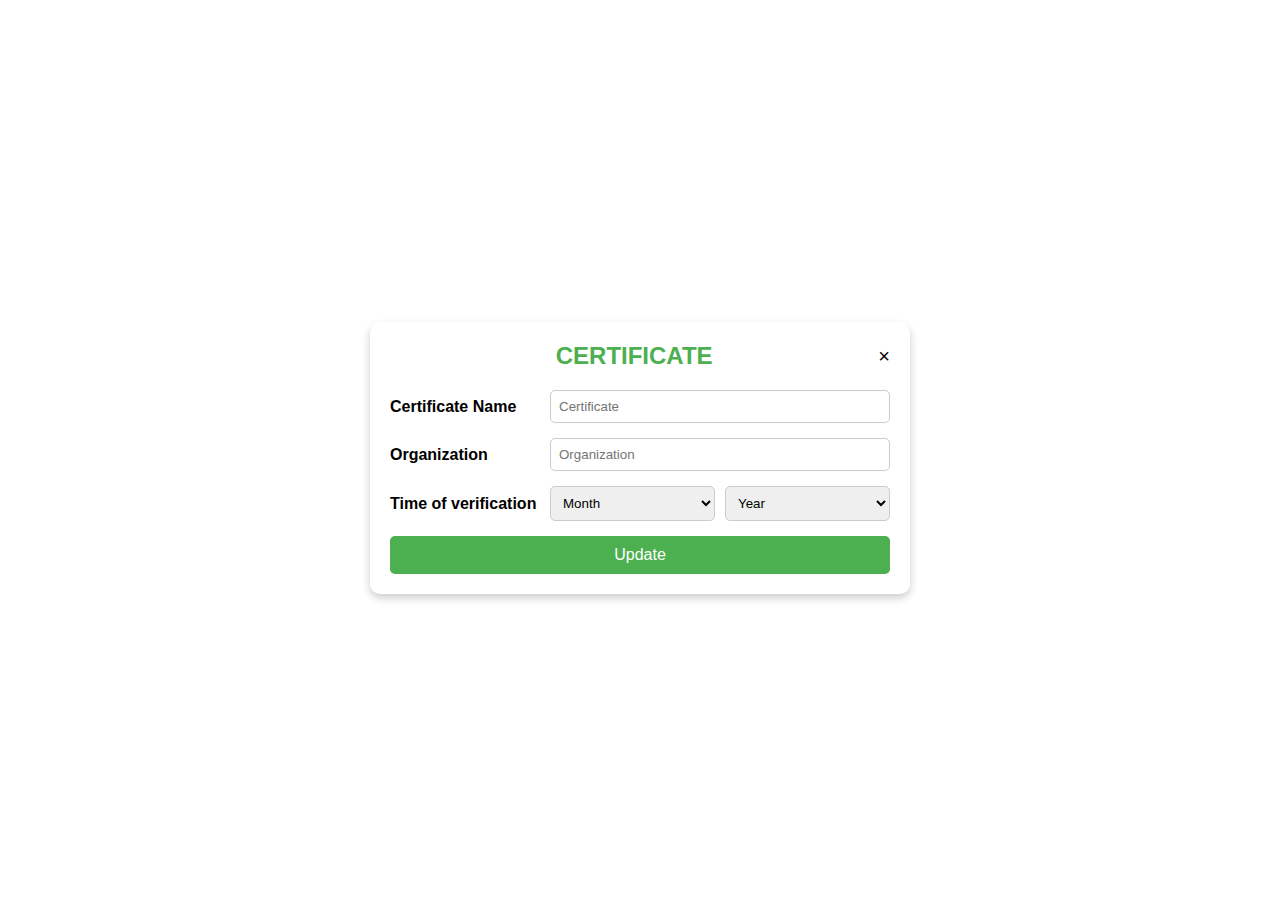
<file: CDIO_Group/CV_Student/profile/add_certificate.htm>
<!DOCTYPE html>
<html lang="en">
<head>
  <meta charset="UTF-8">
  <meta name="viewport" content="width=device-width, initial-scale=1.0">
  <title>Certificate Form</title>
  <link rel="stylesheet" href="../css/style_certificate.css">
</head>
<body>
  <div class="form-container">
    <div class="form-header">
      <h2>CERTIFICATE</h2>
      <span class="close-btn">&times;</span>
    </div>
   <form>
  <div class="form-group">
    <label for="certificate-name">Certificate Name</label>
    <input type="text" id="certificate-name" placeholder="Certificate">
  </div>

  <div class="form-group">
    <label for="organization">Organization</label>
    <input type="text" id="organization" placeholder="Organization">
  </div>

  <div class="form-group">
    <label for="time">Time of verification</label>
    <div class="time-select">
      <select>
        <option value="">Month</option>
                        <option value="1">January</option>
                        <option value="2">February</option>
                        <option value="3">March</option>
                        <option value="4">April</option>
                        <option value="5">May</option>
                        <option value="6">June</option>
                        <option value="7">July</option>
                        <option value="8">August</option>
                        <option value="9">September</option>
                        <option value="10">October</option>
                        <option value="11">November</option>
                        <option value="12">December</option>
      </select>
      <select>
        <option value="">Year</option>
                        <option value="2000">2000</option>
                        <option value="2001">2001</option>
                        <option value="2002">2002</option>
                        <option value="2003">2003</option>
                        <option value="2004">2004</option>
      </select>
    </div>
  </div>

  <button type="submit" class="update-btn">Update</button>
</form>
  </div>
</body>
</html>
</file>
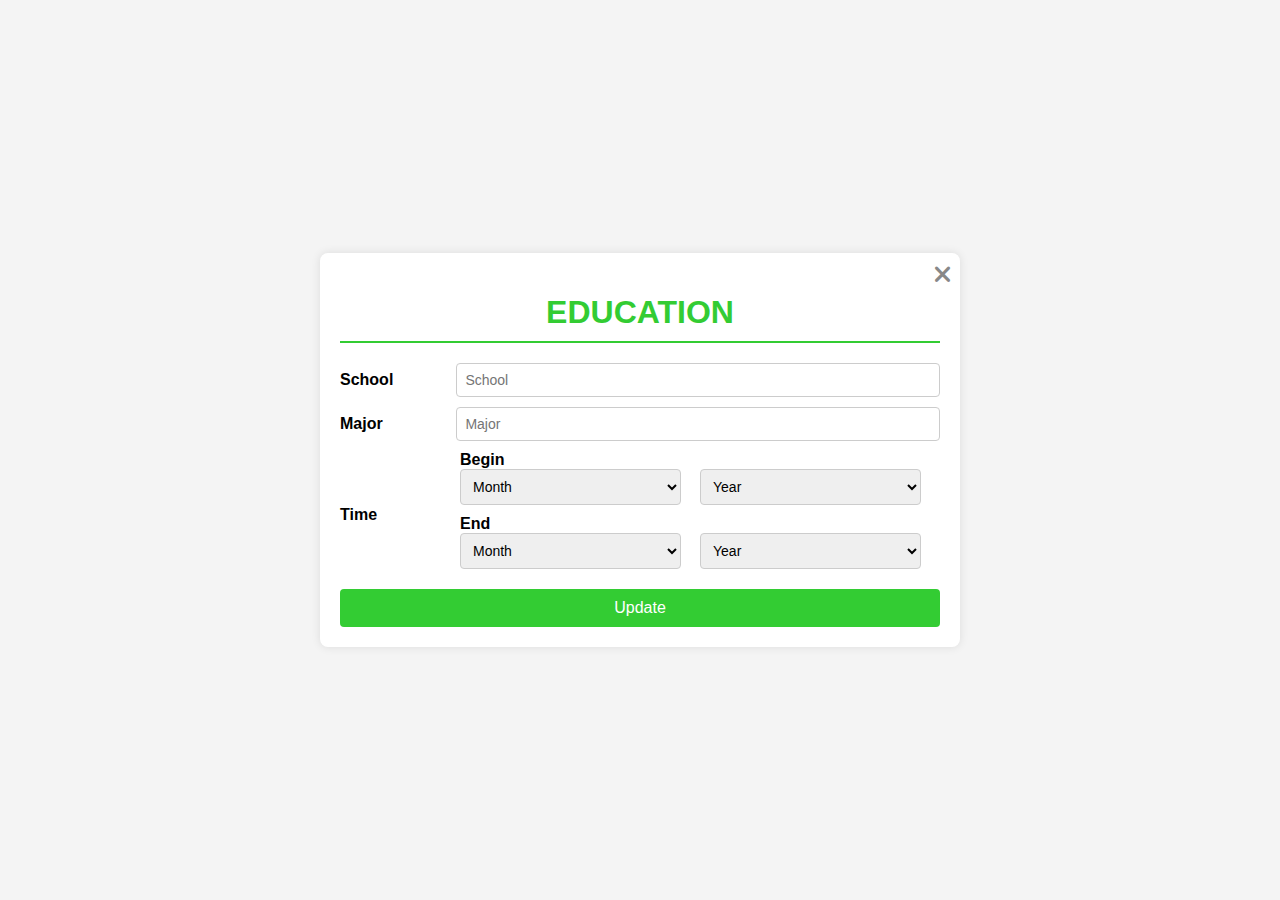
<file: CDIO_Group/CV_Student/profile/add_education.html>
<!DOCTYPE html>
<html lang="en">
<head>
    <meta charset="UTF-8">
    <meta name="viewport" content="width=device-width, initial-scale=1.0">
    <title>Education Form</title>
    <link rel="stylesheet" href="../css/style_add_education.css">
    <link rel="stylesheet" href="https://cdnjs.cloudflare.com/ajax/libs/font-awesome/6.0.0-beta3/css/all.min.css">
</head>
<body>
    <div class="form-container">
        <i class="fas fa-times close-btn"></i>
        <h1>EDUCATION</h1>
        <form>
            <div class="form-group">
                <label for="school">School</label>
                <input type="text" id="school" name="school" placeholder="School" required>
            </div>

            <div class="form-group">
                <label for="major">Major</label>
                <input type="text" id="major" name="major" placeholder="Major" required>
            </div>

            <div class="form-group">
                <label>Time</label>
                <div class="time-fields">
                    <div class="time-field">
                        <label for="begin">Begin</label>
                        <div class="dob">
                            <select id="begin-month" name="begin-month" required>
                                <option value="">Month</option>
                                <option value="1">January</option>
                                <option value="2">February</option>
                                <option value="3">March</option>
                                <option value="4">April</option>
                                <option value="5">May</option>
                                <option value="6">June</option>
                                <option value="7">July</option>
                                <option value="8">August</option>
                                <option value="9">September</option>
                                <option value="10">October</option>
                                <option value="11">November</option>
                                <option value="12">December</option>
                            </select>
                            <select id="begin-year" name="begin-year" required>
                                <option value="">Year</option>
                                <option value="2000">2000</option>
                                <option value="2001">2001</option>
                                <option value="2002">2002</option>
                                <option value="2003">2003</option>
                                <option value="2004">2004</option>
                            </select>
                        </div>
                    </div>

                    <div class="time-field">
                        <label for="end">End</label>
                        <div class="dob">
                            <select id="end-month" name="end-month" required>
                                <option value="">Month</option>
                                <option value="1">January</option>
                                <option value="2">February</option>
                                <option value="3">March</option>
                                <option value="4">April</option>
                                <option value="5">May</option>
                                <option value="6">June</option>
                                <option value="7">July</option>
                                <option value="8">August</option>
                                <option value="9">September</option>
                                <option value="10">October</option>
                                <option value="11">November</option>
                                <option value="12">December</option>
                            </select>
                            <select id="end-year" name="end-year" required>
                                <option value="">Year</option>
                                <option value="2000">2000</option>
                                <option value="2001">2001</option>
                                <option value="2002">2002</option>
                                <option value="2003">2003</option>
                                <option value="2004">2004</option>
                            </select>
                        </div>
                    </div>
                </div>
            </div>

            <button type="submit">Update</button>
        </form>
    </div>
    <script>
        // Thêm mã JavaScript để đóng form khi nhấn vào biểu tượng dấu nhân
        document.querySelector('.close-btn').addEventListener('click', function() {
            document.querySelector('.form-container').style.display = 'none';
        });
    </script>
</body>
</html>
</file>
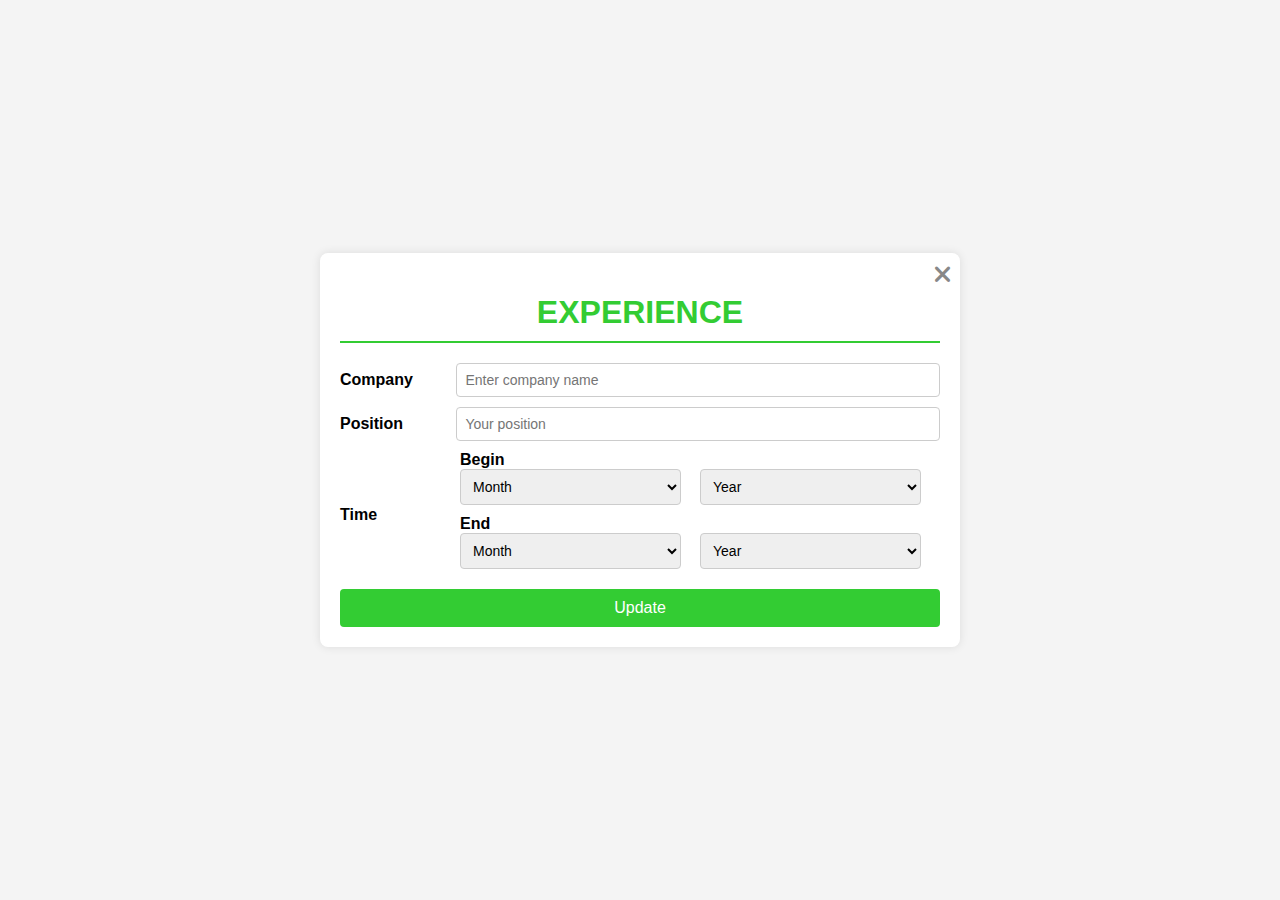
<file: CDIO_Group/CV_Student/profile/add_experience.html>
<!DOCTYPE html>
<html lang="en">
<head>
    <meta charset="UTF-8">
    <meta name="viewport" content="width=device-width, initial-scale=1.0">
    <title>EXPERIENCE Form</title>
    <link rel="stylesheet" href="../css/style_add_experience.css">
    <link rel="stylesheet" href="https://cdnjs.cloudflare.com/ajax/libs/font-awesome/6.0.0-beta3/css/all.min.css">
</head>
<body>
    <div class="form-container">
        <i class="fas fa-times close-btn"></i>
        <h1>EXPERIENCE</h1>
        <form>
            <div class="form-group">
                <label for="Company">Company</label>
                <input type="text" id="Company" name="Company" placeholder="Enter company name" required>
            </div>

            <div class="form-group">
                <label for="position">Position</label>
                <input type="text" id="position" name="position" placeholder="Your position" required>
            </div>

            <div class="form-group">
                <label>Time</label>
                <div class="time-fields">
                    <div class="time-field">
                        <label for="begin">Begin</label>
                        <div class="dob">
                            <select id="begin-month" name="begin-month" required>
                                <option value="">Month</option>
                                <option value="1">January</option>
                                <option value="2">February</option>
                                <option value="3">March</option>
                                <option value="4">April</option>
                                <option value="5">May</option>
                                <option value="6">June</option>
                                <option value="7">July</option>
                                <option value="8">August</option>
                                <option value="9">September</option>
                                <option value="10">October</option>
                                <option value="11">November</option>
                                <option value="12">December</option>
                            </select>
                            <select id="begin-year" name="begin-year" required>
                                <option value="">Year</option>
                                <option value="2000">2000</option>
                                <option value="2001">2001</option>
                                <option value="2002">2002</option>
                                <option value="2003">2003</option>
                                <option value="2004">2004</option>
                            </select>
                        </div>
                    </div>

                    <div class="time-field">
                        <label for="end">End</label>
                        <div class="dob">
                            <select id="end-month" name="end-month" required>
                                <option value="">Month</option>
                                <option value="1">January</option>
                                <option value="2">February</option>
                                <option value="3">March</option>
                                <option value="4">April</option>
                                <option value="5">May</option>
                                <option value="6">June</option>
                                <option value="7">July</option>
                                <option value="8">August</option>
                                <option value="9">September</option>
                                <option value="10">October</option>
                                <option value="11">November</option>
                                <option value="12">December</option>
                            </select>
                            <select id="end-year" name="end-year" required>
                                <option value="">Year</option>
                                <option value="2000">2000</option>
                                <option value="2001">2001</option>
                                <option value="2002">2002</option>
                                <option value="2003">2003</option>
                                <option value="2004">2004</option>
                            </select>
                        </div>
                    </div>
                </div>
            </div>

            <button type="submit">Update</button>
        </form>
    </div>
    <script>
        // Thêm mã JavaScript để đóng form khi nhấn vào biểu tượng dấu nhân
        document.querySelector('.close-btn').addEventListener('click', function() {
            document.querySelector('.form-container').style.display = 'none';
        });
    </script>
</body>
</html>
</file>
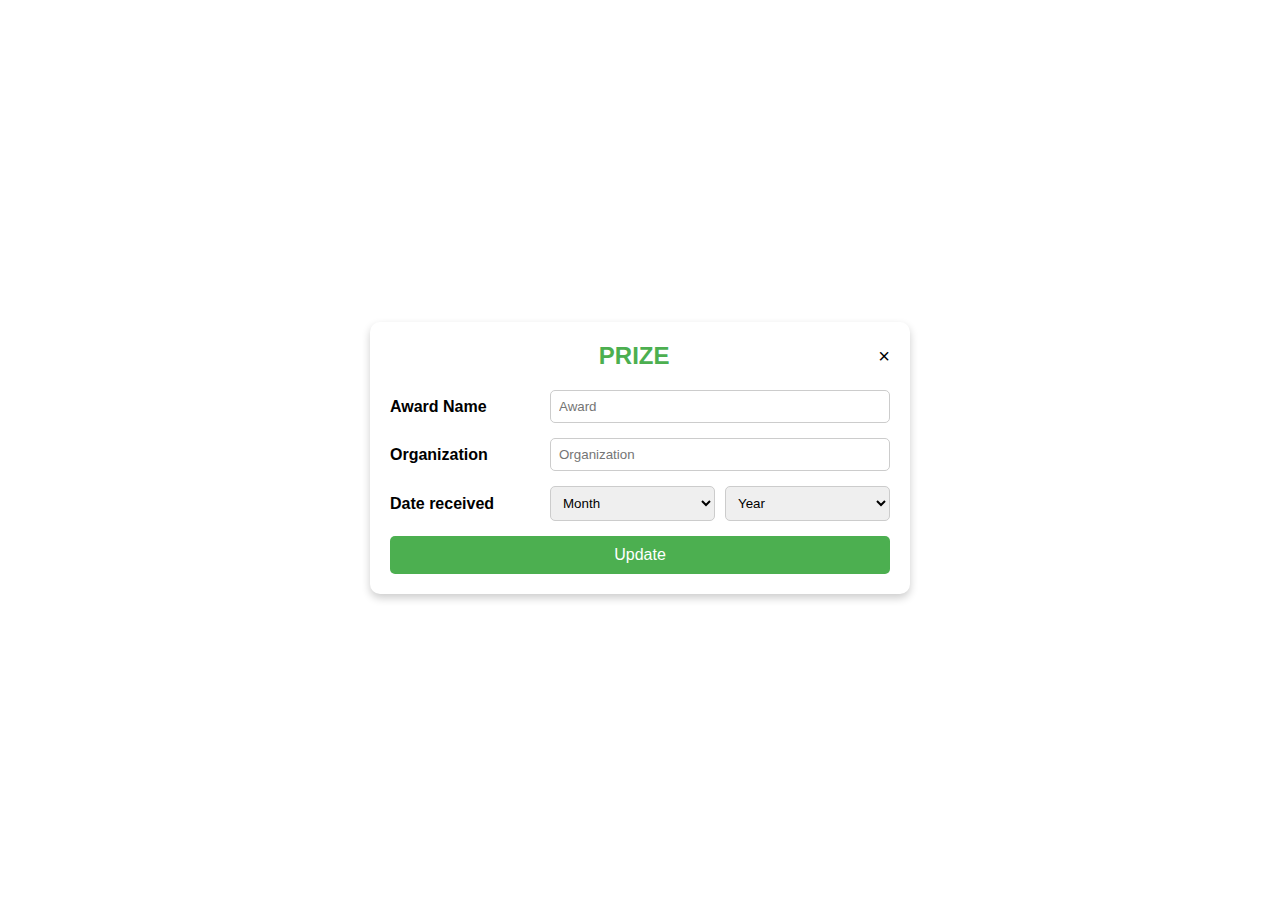
<file: CDIO_Group/CV_Student/profile/add_prize.html>
<!DOCTYPE html>
<html lang="en">
<head>
  <meta charset="UTF-8">
  <meta name="viewport" content="width=device-width, initial-scale=1.0">
  <title>Certificate Form</title>
  <link rel="stylesheet" href="../css/style_prize.css">
</head>
<body>
  <div class="form-container">
    <div class="form-header">
      <h2>PRIZE</h2>
      <span class="close-btn">&times;</span>
    </div>
   <form>
  <div class="form-group">
    <label for="Award-name">Award Name</label>
    <input type="text" id="certificate-name" placeholder="Award">
  </div>

  <div class="form-group">
    <label for="organization">Organization</label>
    <input type="text" id="organization" placeholder="Organization">
  </div>

  <div class="form-group">
    <label for="time">Date received</label>
    <div class="time-select">
      <select>
        <option value="">Month</option>
        <option value="1">January</option>
        <option value="2">February</option>
        <option value="3">March</option>
        <option value="4">April</option>
        <option value="5">May</option>
        <option value="6">June</option>
        <option value="7">July</option>
        <option value="8">August</option>
        <option value="9">September</option>
        <option value="10">October</option>
        <option value="11">November</option>
        <option value="12">December</option>
      </select>
      <select>
        <option value="">Year</option>
        <option value="2000">2000</option>
        <option value="2001">2001</option>
        <option value="2002">2002</option>
        <option value="2003">2003</option>
        <option value="2004">2004</option>
      </select>
    </div>
  </div>

  <button type="submit" class="update-btn">Update</button>
</form>
  </div>
</body>
</html>
</file>
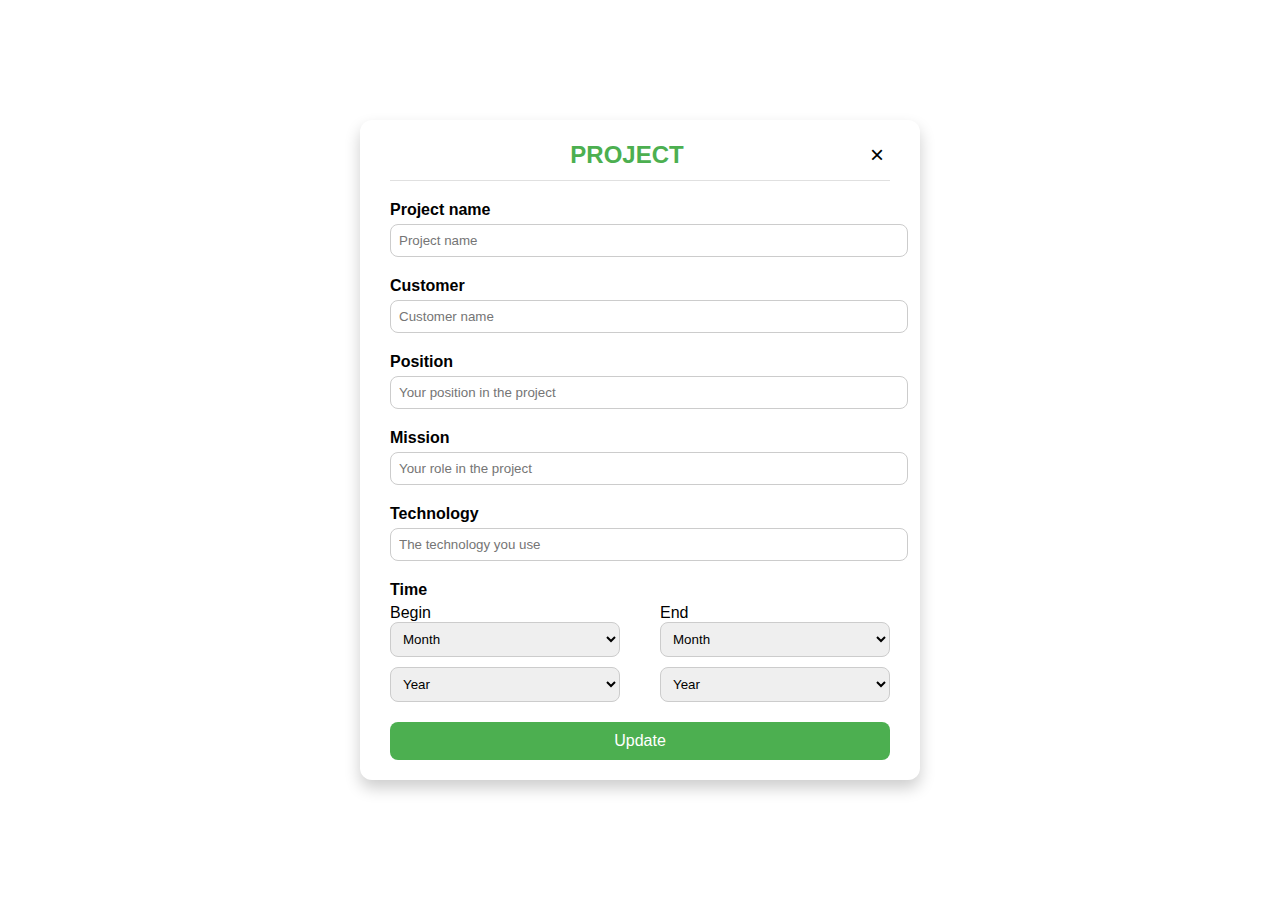
<file: CDIO_Group/CV_Student/profile/add_project.html>
<!DOCTYPE html>
<html lang="en">
<head>
  <meta charset="UTF-8">
  <meta name="viewport" content="width=device-width, initial-scale=1.0">
  <title>Project Form</title>
  <link rel="stylesheet" href="../css/style_project.css">
</head>
<body>
  <div class="container">
    <div class="form-box">
      <div class="header">
        <h2>PROJECT</h2>
        <button class="close-btn">&times;</button>
      </div>
      <form>
        <label>Project name</label>
        <input type="text" placeholder="Project name">

        <label>Customer</label>
        <input type="text" placeholder="Customer name">

        <label>Position</label>
        <input type="text" placeholder="Your position in the project">

        <label>Mission</label>
        <input type="text" placeholder="Your role in the project">

        <label>Technology</label>
        <input type="text" placeholder="The technology you use">

        <label>Time</label>
        <div class="time-select">
          <div>
            <span>Begin</span>
            <select>
              <option value="">Month</option>
                <option value="1">January</option>
                <option value="2">February</option>
                <option value="3">March</option>
                <option value="4">April</option>
                <option value="5">May</option>
                <option value="6">June</option>
                <option value="7">July</option>
                <option value="8">August</option>
                <option value="9">September</option>
                <option value="10">October</option>
                <option value="11">November</option>
                <option value="12">December</option>
            </select>
            <select>
              <option value="">Year</option>
              <option value="2000">2000</option>
              <option value="2001">2001</option>
              <option value="2002">2002</option>
              <option value="2003">2003</option>
              <option value="2004">2004</option>
            </select>
          </div>
          <div>
            <span>End</span>
            <select>
              <option value="">Month</option>
                <option value="1">January</option>
                <option value="2">February</option>
                <option value="3">March</option>
                <option value="4">April</option>
                <option value="5">May</option>
                <option value="6">June</option>
                <option value="7">July</option>
                <option value="8">August</option>
                <option value="9">September</option>
                <option value="10">October</option>
                <option value="11">November</option>
                <option value="12">December</option>
            </select>
            <select>
              <option value="">Year</option>
              <option value="2000">2000</option>
              <option value="2001">2001</option>
              <option value="2002">2002</option>
              <option value="2003">2003</option>
              <option value="2004">2004</option>
            </select>
          </div>
        </div>

        <button type="submit" class="update-btn">Update</button>
      </form>
    </div>
  </div>
</body>
</html>
</file>
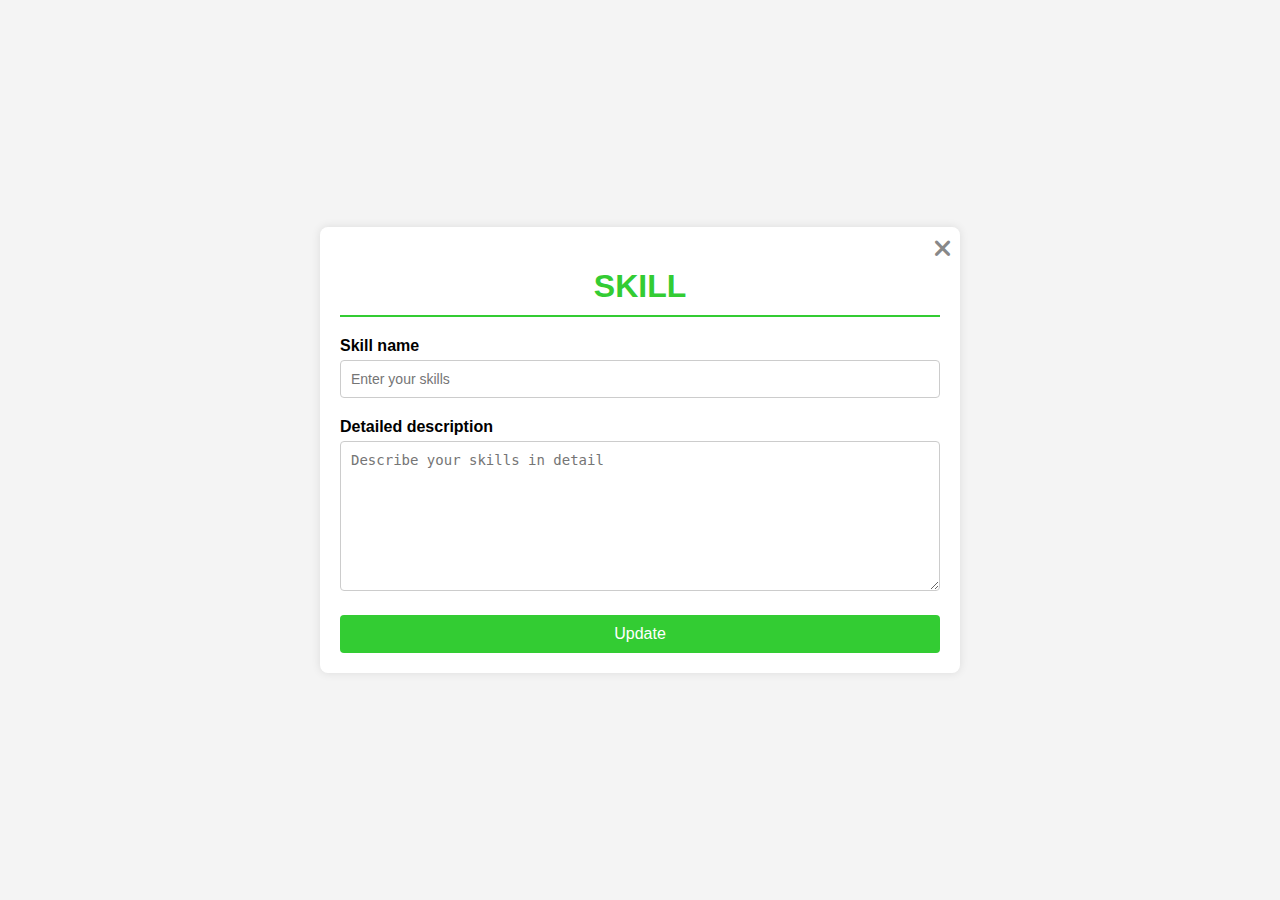
<file: CDIO_Group/CV_Student/profile/add_skill.html>
<!DOCTYPE html>
<html lang="en">
<head>
    <meta charset="UTF-8">
    <meta name="viewport" content="width=device-width, initial-scale=1.0">
    <title>Skill Form</title>
    <link rel="stylesheet" href="../css/style_add_skill.css">
    <link rel="stylesheet" href="https://cdnjs.cloudflare.com/ajax/libs/font-awesome/6.0.0-beta3/css/all.min.css">
</head>
<body>
    <div class="form-container">
        <i class="fas fa-times close-btn"></i>
        <h1>SKILL</h1>
        <form>
            <div class="form-group">
                <label for="skill-name">Skill name</label>
                <input type="text" id="skill-name" name="skill-name" placeholder="Enter your skills" required>
            </div>

            <div class="form-group">
                <label for="detailed-description">Detailed description</label>
                <textarea id="detailed-description" name="detailed-description" placeholder="Describe your skills in detail" required></textarea>
            </div>

            <button type="submit">Update</button>
        </form>
    </div>
    <script>
        // Thêm mã JavaScript để đóng form khi nhấn vào biểu tượng dấu nhân
        document.querySelector('.close-btn').addEventListener('click', function() {
            document.querySelector('.form-container').style.display = 'none';
        });
    </script>
</body>
</html>
</file>
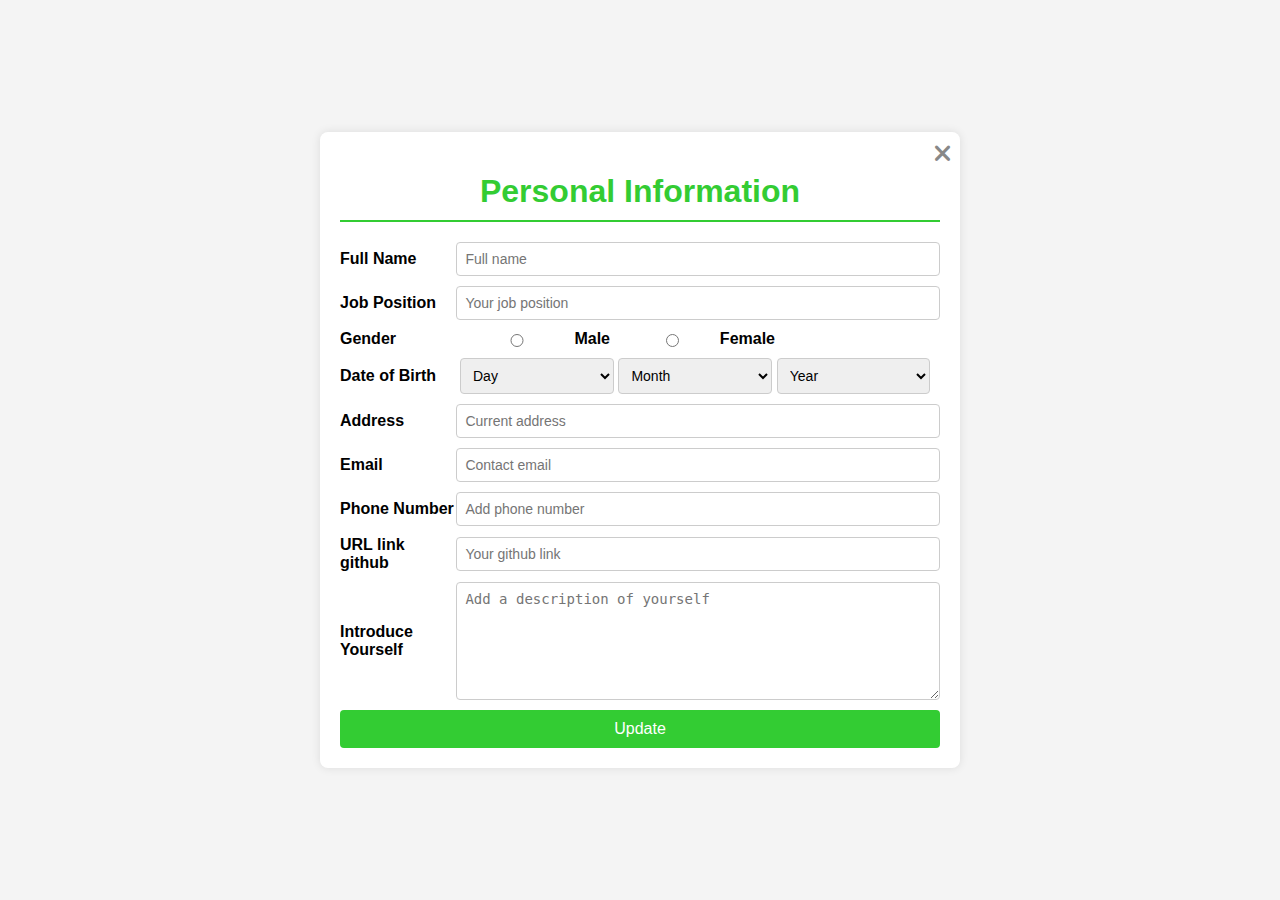
<file: CDIO_Group/CV_Student/profile/edit_info.html>
<!DOCTYPE html>
<html lang="en">
<head>
    <meta charset="UTF-8">
    <meta name="viewport" content="width=device-width, initial-scale=1.0">
    <title>Personal Information Form</title>
    <link rel="stylesheet" href="../css/style_edit_info.css">
    <link rel="stylesheet" href="https://cdnjs.cloudflare.com/ajax/libs/font-awesome/6.0.0-beta3/css/all.min.css">
</head>
</head>
<body>
    <div id ="edit" class="form-container">
        <i class="fas fa-times close-btn"></i>
        <h1>Personal Information</h1>
        <form>
            <div class="form-group">
                <label for="full-name">Full Name</label>
                <input type="text" id="full-name" name="full-name" placeholder="Full name" required>
            </div>

            <div class="form-group">
                <label for="job-position">Job Position</label>
                <input type="text" id="job-position" name="job-position" placeholder="Your job position" required>
            </div>

            <div class="form-group">
                <label>Gender</label>
                <div class="gender">
                    <label for="male">
                        <input type="radio" id="male" name="gender" value="Male"> Male
                    </label>
                    <label for="female">
                        <input type="radio" id="female" name="gender" value="Female"> Female
                    </label>
                </div>
            </div>

            <div class="form-group">
                <label for="dob">Date of Birth</label>
                <div class="dob">
                    <select id="day" name="day" required>
                        <option value="">Day</option>
                        <!-- Options for Day -->
                        <option value="1">1</option>
                        <option value="2">2</option>
                        <option value="3">3</option>
                        <option value="4">4</option>
                        <option value="5">5</option>
                        <option value="6">6</option>
                        <option value="7">7</option>
                        <option value="8">8</option>
                        <option value="9">9</option>
                        <option value="10">10</option>
                        <option value="10">11</option>
                        <option value="10">12</option>
                        <option value="10">13</option>
                        <option value="10">14</option>
                        <option value="10">15</option>
                        <option value="10">16</option>
                        <option value="10">17</option>
                        <option value="10">18</option>
                        <option value="10">19</option>
                        <option value="10">20</option>
                        <option value="10">21</option>
                        <option value="10">22</option>
                        <option value="10">23</option>
                        <option value="10">24</option>
                        <option value="10">25</option>
                        <option value="10">26</option>
                        <option value="10">27</option>
                        <option value="10">28</option>
                        <option value="10">29</option>
                        <option value="10">30</option>
                        <option value="31">31</option>
                    </select>
                    <select id="month" name="month" required>
                        <option value="">Month</option>
                        <!-- Options for Month -->
                        <option value="1">January</option>
                        <option value="2">February</option>
                        <option value="3">March</option>
                        <option value="4">April</option>
                        <option value="5">May</option>
                        <option value="6">June</option>
                        <option value="7">July</option>
                        <option value="8">August</option>
                        <option value="9">September</option>
                        <option value="10">October</option>
                        <option value="11">November</option>
                        <option value="12">December</option>
                    </select>
                    <select id="year" name="year" required>
                        <option value="">Year</option>
                        <!-- Options for Year -->
                        <option value="2000">2000</option>
                        <option value="2001">2001</option>
                        <option value="2002">2002</option>
                        <option value="2003">2003</option>
                        <option value="2004">2004</option>
                        <option value="2005">2005</option>
                        <option value="2006">2006</option>
                        <option value="2007">2007</option>
                        <option value="2008">2008</option>
                        <option value="2009">2009</option>
                        <!-- Add more years -->
                    </select>
                </div>
            </div>
            

            <div class="form-group">
                <label for="address">Address</label>
                <input type="text" id="address" name="address" placeholder="Current address" required>
            </div>

            <div class="form-group">
                <label for="email">Email</label>
                <input type="email" id="email" name="email" placeholder="Contact email" required>
            </div>

            <div class="form-group">
                <label for="phone">Phone Number</label>
                <input type="tel" id="phone" name="phone" placeholder="Add phone number" required>
            </div>

            <div class="form-group">
                <label for="github">URL link github</label>
                <input type="url" id="github" name="github" placeholder="Your github link">
            </div>

            <div class="form-group">
                <label for="intro">Introduce Yourself</label>
                <textarea id="intro" name="intro" placeholder="Add a description of yourself"></textarea>
            </div>

            <button type="submit">Update</button>
        </form>
    </div>
    <script>
        // Thêm mã JavaScript để đóng form khi nhấn vào biểu tượng dấu nhân
        document.querySelector('.close-btn').addEventListener('click', function() {
            document.querySelector('.form-container').style.display = 'none';
        });
    </script>
</body>
</html>
</file>
<file: CDIO_Group/CV_Student/css/style_certificate.css>
body {
    font-family: Arial, sans-serif;
    background: linear-gradient(to bottom, white);
    height: 100vh;
    display: flex;
    justify-content: center;
    align-items: center;
  }
  
  .form-container {
    background: white;
    width: 500px;
    padding: 20px;
    border-radius: 10px;
    box-shadow: 0 4px 8px rgba(0, 0, 0, 0.2);
    position: relative;
  }
  
  .form-header {
    display: flex;
    justify-content: space-between;
    align-items: center;
    margin-bottom: 20px;
  }
  
  .form-header h2 {
    color: #4CAF50;
    margin: 0;
    flex-grow: 1;
    text-align: center;
  }
  
  .close-btn {
    font-size: 20px;
    cursor: pointer;
  }
  
  form {
    display: flex;
    flex-direction: column;
    gap: 15px; /* Khoảng cách giữa các hàng */
  }
  
  .form-group {
    display: flex;
    align-items: center;
    gap: 10px;
  }
  
  form label {
    width: 150px;  /* Độ rộng cố định cho label */
    font-weight: bold;
  }
  
  form input, form select {
    flex: 1;  /* Input sẽ chiếm hết không gian còn lại */
    padding: 8px;
    border: 1px solid #ccc;
    border-radius: 5px;
  }
  
  .time-select {
    display: flex;
    gap: 10px;
    flex: 1;  /* Căn đều phần thời gian */
  }
  
  .time-select select {
    flex: 1;
  }
  
  .update-btn {
    width: 100%;
    padding: 10px;
    background-color: #4CAF50;
    color: white;
    border: none;
    border-radius: 5px;
    cursor: pointer;
    font-size: 16px;
  }
  
  .update-btn:hover {
    background-color: #43A047;
  }
</file>
<file: CDIO_Group/CV_Student/css/style_add_education.css>
body {
    font-family: Arial, sans-serif;
    background-color: #f4f4f4;
    display: flex;
    justify-content: center;
    align-items: center;
    height: 100vh;
    margin: 0;
}

.form-container {
    background-color: white;
    padding: 20px;
    border-radius: 8px;
    box-shadow: 0 0 10px rgba(0, 0, 0, 0.1);
    width: 600px;
    position: relative;
}

.close-btn {
    position: absolute;
    top: 10px;
    right: 10px;
    font-size: 24px;
    color: #888;
    cursor: pointer;
}

.close-btn:hover {
    color: #333;
}

h1 {
    text-align: center;
    color: #33cc33;
    margin-bottom: 20px;
    padding-bottom: 10px;
    border-bottom: 2px solid #33cc33;
}

form {
    display: flex;
    flex-direction: column;
}

.form-group {
    display: flex;
    justify-content: space-between;
    margin-bottom: 10px;
    align-items: center;
}

label {
    font-weight: bold;
    width: 150px;
}

input, select, textarea {
    padding: 8px;
    border: 1px solid #ccc;
    border-radius: 4px;
    font-size: 14px;
    width: 100%;
}

input[type="radio"] {
    margin-right: 5px;
}

.time-fields {
    display: flex;
    flex-direction: column;
    width: 100%;
}

.time-field {
    margin-bottom: 10px;
}

.dob {
    display: flex;
    justify-content: space-between;
    width: 100%;
}

.dob select {
    width: 48%;
    margin-right: 4%;
}

button {
    background-color: #33cc33;
    color: white;
    padding: 10px;
    border: none;
    border-radius: 4px;
    font-size: 16px;
    cursor: pointer;
}

button:hover {
    background-color: #28a828;
}
</file>
<file: CDIO_Group/CV_Student/css/style_add_experience.css>
body {
    font-family: Arial, sans-serif;
    background-color: #f4f4f4;
    display: flex;
    justify-content: center;
    align-items: center;
    height: 100vh;
    margin: 0;
}

.form-container {
    background-color: white;
    padding: 20px;
    border-radius: 8px;
    box-shadow: 0 0 10px rgba(0, 0, 0, 0.1);
    width: 600px;
    position: relative;
}

.close-btn {
    position: absolute;
    top: 10px;
    right: 10px;
    font-size: 24px;
    color: #888;
    cursor: pointer;
}

.close-btn:hover {
    color: #333;
}

h1 {
    text-align: center;
    color: #33cc33;
    margin-bottom: 20px;
    padding-bottom: 10px;
    border-bottom: 2px solid #33cc33;
}

form {
    display: flex;
    flex-direction: column;
}

.form-group {
    display: flex;
    justify-content: space-between;
    margin-bottom: 10px;
    align-items: center;
}

label {
    font-weight: bold;
    width: 150px;
}

input, select, textarea {
    padding: 8px;
    border: 1px solid #ccc;
    border-radius: 4px;
    font-size: 14px;
    width: 100%;
}

input[type="radio"] {
    margin-right: 5px;
}

.time-fields {
    display: flex;
    flex-direction: column;
    width: 100%;
}

.time-field {
    margin-bottom: 10px;
}

.dob {
    display: flex;
    justify-content: space-between;
    width: 100%;
}

.dob select {
    width: 48%;
    margin-right: 4%;
}

button {
    background-color: #33cc33;
    color: white;
    padding: 10px;
    border: none;
    border-radius: 4px;
    font-size: 16px;
    cursor: pointer;
}

button:hover {
    background-color: #28a828;
}
</file>
<file: CDIO_Group/CV_Student/css/style_prize.css>
body {
    font-family: Arial, sans-serif;
    background: linear-gradient(to bottom, white);
    height: 100vh;
    display: flex;
    justify-content: center;
    align-items: center;
  }
  
  .form-container {
    background: white;
    width: 500px;
    padding: 20px;
    border-radius: 10px;
    box-shadow: 0 4px 8px rgba(0, 0, 0, 0.2);
    position: relative;
  }
  
  .form-header {
    display: flex;
    justify-content: space-between;
    align-items: center;
    margin-bottom: 20px;
  }
  
  .form-header h2 {
    color: #4CAF50;
    margin: 0;
    flex-grow: 1;
    text-align: center;
  }
  
  .close-btn {
    font-size: 20px;
    cursor: pointer;
  }
  
  form {
    display: flex;
    flex-direction: column;
    gap: 15px; /* Khoảng cách giữa các hàng */
  }
  
  .form-group {
    display: flex;
    align-items: center;
    gap: 10px;
  }
  
  form label {
    width: 150px;  /* Độ rộng cố định cho label */
    font-weight: bold;
  }
  
  form input, form select {
    flex: 1;  /* Input sẽ chiếm hết không gian còn lại */
    padding: 8px;
    border: 1px solid #ccc;
    border-radius: 5px;
  }
  
  .time-select {
    display: flex;
    gap: 10px;
    flex: 1;  /* Căn đều phần thời gian */
  }
  
  .time-select select {
    flex: 1;
  }
  
  .update-btn {
    width: 100%;
    padding: 10px;
    background-color: #4CAF50;
    color: white;
    border: none;
    border-radius: 5px;
    cursor: pointer;
    font-size: 16px;
  }
  
  .update-btn:hover {
    background-color: #43A047;
  }
</file>
<file: CDIO_Group/CV_Student/css/style_project.css>
body {
    font-family: Arial, sans-serif;
    background: linear-gradient(to bottom,white);
    display: flex;
    align-items: center;
    justify-content: center;
    height: 100vh;
    margin: 0;
  }
  
  .container {
    background-color: #fff;
    padding: 20px 30px;
    border-radius: 12px;
    box-shadow: 0 8px 16px rgba(0, 0, 0, 0.2);
    width: 500px;
  }
  
  .header {
    display: flex;
    justify-content: space-between;
    align-items: center;
    border-bottom: 1px solid #e0e0e0;
    padding-bottom: 10px;
    margin-bottom: 20px;
  }
  
  .header h2 {
    color: #4caf50;
    margin: 0;
    flex:1;
    text-align:center;
  }
  
  .close-btn {
    background: none;
    border: none;
    font-size: 24px;
    cursor: pointer;
  }
  
  form label {
    display: block;
    margin: 10px 0 5px;
    font-weight: bold;
  }
  
  form input, form select {
    width: 100%;
    padding: 8px;
    border: 1px solid #ccc;
    border-radius: 8px;
    margin-bottom: 10px;
  }
  
  .time-select {
    display: flex;
    justify-content: space-between;
    gap: 40px;
  }
  
  .time-select div {
    gap:10px;
    flex: 1;
  }
  
  .update-btn {
    width: 100%;
    padding: 10px;
    background-color: #4caf50;
    color: #fff;
    border: none;
    border-radius: 8px;
    font-size: 16px;
    cursor: pointer;
    margin-top: 10px;
  }
  
  .update-btn:hover {
    background-color: #43a047;
  }
</file>
<file: CDIO_Group/CV_Student/css/style_add_skill.css>
body {
    font-family: Arial, sans-serif;
    background-color: #f4f4f4;
    display: flex;
    justify-content: center;
    align-items: center;
    height: 100vh;
    margin: 0;
}

.form-container {
    background-color: white;
    padding: 20px;
    border-radius: 8px;
    box-shadow: 0 0 10px rgba(0, 0, 0, 0.1);
    width: 600px;
    position: relative; 
}

.close-btn {
    position: absolute;
    top: 10px;
    right: 10px;
    font-size: 24px;
    color: #888;
    cursor: pointer;
}

.close-btn:hover {
    color: #333;
}

h1 {
    text-align: center;
    color: #33cc33;
    margin-bottom: 20px;
    padding-bottom: 10px;
    border-bottom: 2px solid #33cc33;
}

form {
    display: flex;
    flex-direction: column;
}

.form-group {
    margin-bottom: 20px;
}

label {
    font-weight: bold;
    display: block;
    margin-bottom: 5px;
}

input, textarea {
    padding: 10px;
    border: 1px solid #ccc;
    border-radius: 4px;
    font-size: 14px;
    width: 100%;
    box-sizing: border-box;
}

textarea {
    height: 150px;
}

button {
    background-color: #33cc33;
    color: white;
    padding: 10px;
    border: none;
    border-radius: 4px;
    font-size: 16px;
    cursor: pointer;
    width: 100%;
}

button:hover {
    background-color: #28a828;
}
</file>
<file: CDIO_Group/CV_Student/css/style_edit_info.css>
body {
    font-family: Arial, sans-serif;
    background-color: #f4f4f4;
    display: flex;
    justify-content: center;
    align-items: center;
    height: 100vh;
    margin: 0;
  }
  
  .form-container {
    background-color: white;
    padding: 20px;
    border-radius: 8px;
    box-shadow: 0 0 10px rgba(0, 0, 0, 0.1);
    width: 600px;
    position: relative;
  }
  
  .close-btn {
    position: absolute;
    top: 10px;
    right: 10px;
    font-size: 24px;
    color: #888;
    cursor: pointer;
}

.close-btn:hover {
    color: #333;
}

  h1 {
    text-align: center;
    color: #33cc33;
    margin-bottom: 20px; /* Khoảng cách với các trường nhập liệu */
    padding-bottom: 10px; /* Khoảng cách với đường kẻ ngang */
    border-bottom: 2px solid #33cc33; /* Đường kẻ ngang */
  }
  
  form {
    display: flex;
    flex-direction: column;
  }
  
  .form-group {
    display: flex;
    justify-content: space-between;
    margin-bottom: 10px;
    align-items: center;
  }
  
  label {
    font-weight: bold;
    width: 150px;
  }
  
  input, select, textarea {
    padding: 8px;
    border: 1px solid #ccc;
    border-radius: 4px;
    font-size: 14px;
    width: 100%;
  }
  
  input[type="radio"] {
    margin-right: 5px;
  }
  
  .gender {
    display: flex;
    align-items: center;
    width: 100%;
  }
  
  .gender label {
    display: flex;
    align-items: center;
    margin-right: 15px;
  }
  
  .dob {
    display: flex;
    width: 100%;
  }
  
  .dob select {
    width: 32%;
    margin-right: 1%;
  }
  
  textarea {
    height: 100px;
  }
  
  button {
    background-color: #33cc33;
    color: white;
    padding: 10px;
    border: none;
    border-radius: 4px;
    font-size: 16px;
    cursor: pointer;
  }
  
  button:hover {
    background-color: #28a828;
  }
</file>
